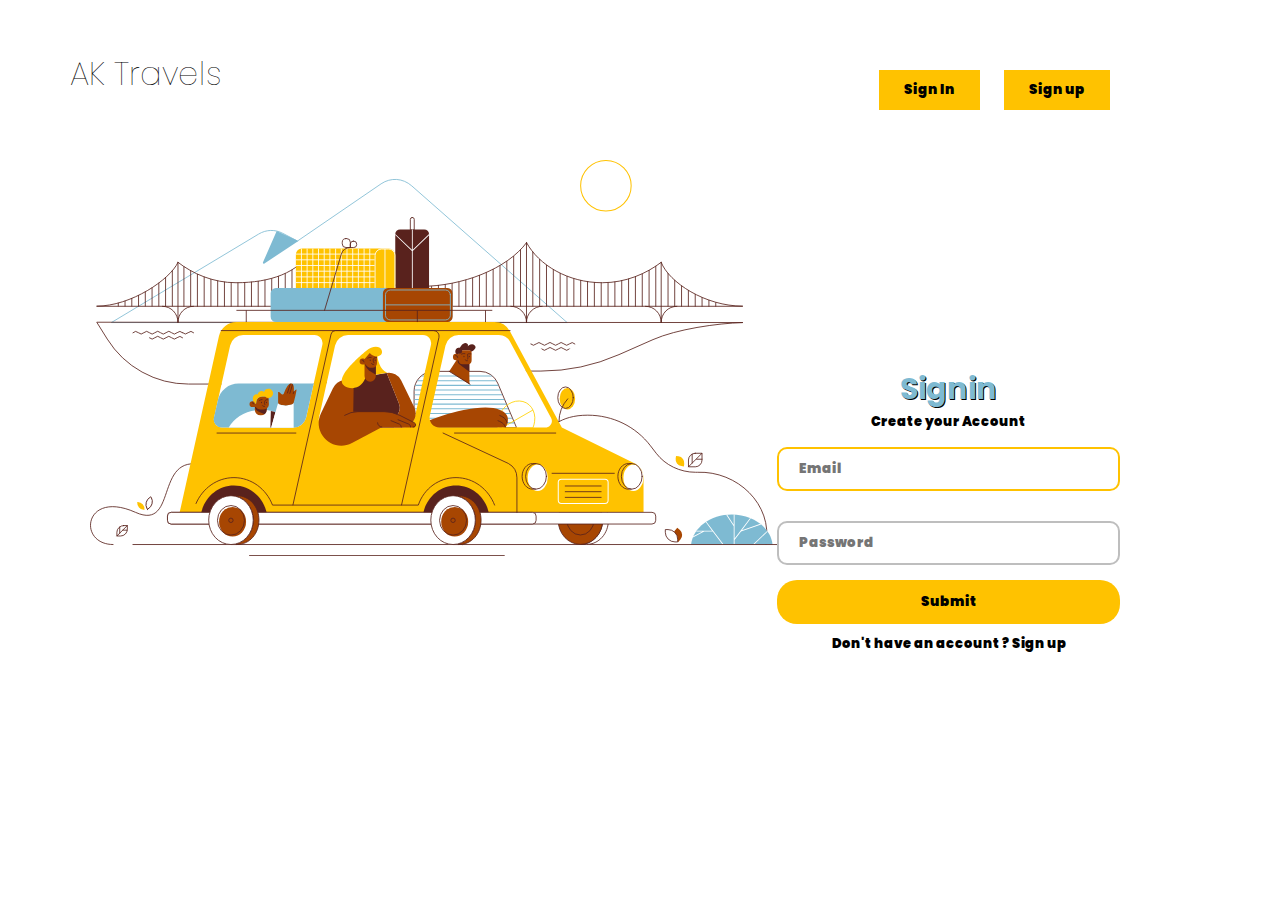
<file: index.html>
<!DOCTYPE html>
<html lang="en">
<head>
    <meta charset="UTF-8">
    <meta http-equiv="X-UA-Compatible" content="IE=edge">
    <meta name="viewport" content="width=device-width, initial-scale=1.0">
    <title>AK TRAVELS</title>
    <link rel="preconnect" href="https://fonts.gstatic.com">
    <link href="https://fonts.googleapis.com/css2?family=Poppins:wght@300&display=swap" rel="stylesheet">
    <link href="https://sanjaykms.github.io/Travels/Resources/White BG Removed/drawkit-transport-scene-5.svg" sizes="any" type="image/svg" rel="icon">
    <link href="style.css" rel="stylesheet">
    <meta name="theme-color" content="#FFC200">
</head>
<body>
    <div class="container">
        <nav>
            <h1>AK Travels</h1>
            <div class="sign">
                <span class="point" onclick="myfun(event)">➤</span>
                <div id="area" class="area">
                    <button>Sign In</button>
                    <button>Sign up</button>
                </div>
            </div>
        </nav>
        <section class="main">
            <form class="sign-in" action="">
                <h2>Signin</h2>
                <p>Create your Account</p>
                <input type="email" placeholder="Email" required autofocus>
                <input type="password" placeholder="Password" required>
                <button type="submit">Submit</button>
                <p>Don't have an account ? Sign up</p>
            </form>
        </section>
    </div>
    <script src="app.js"></script>
    <script>
        document.documentElement.addEventListener("contextmenu",(e)=>{e.preventDefault()});
    </script>
</body>
</html>
</file>
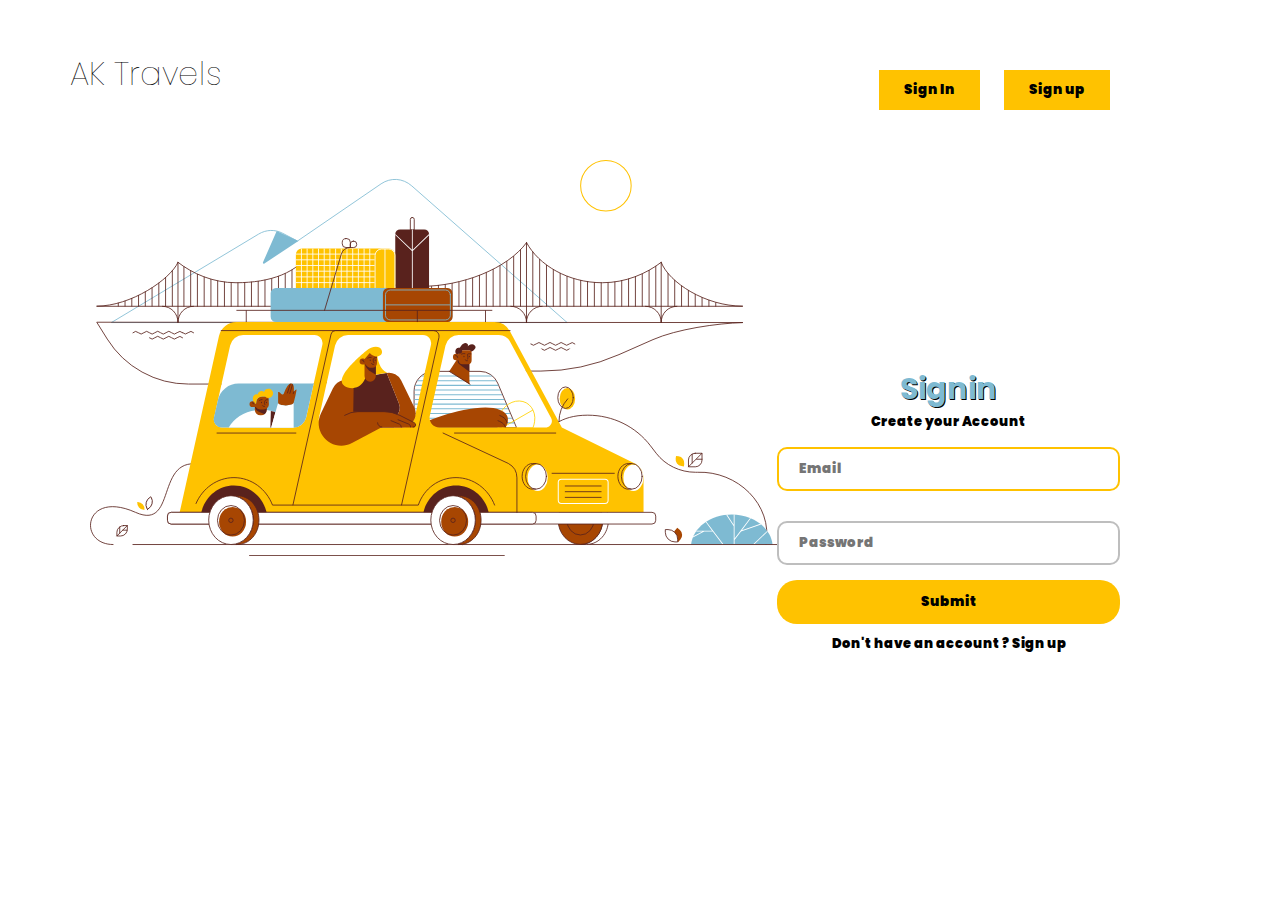
<file: Day1UI.html>
<!DOCTYPE html>
<html lang="en">
<head>
    <meta charset="UTF-8">
    <meta http-equiv="X-UA-Compatible" content="IE=edge">
    <meta name="viewport" content="width=device-width, initial-scale=1.0">
    <title>AK TRAVELS</title>
    <link rel="preconnect" href="https://fonts.gstatic.com">
    <link href="https://fonts.googleapis.com/css2?family=Poppins:wght@300&display=swap" rel="stylesheet">
    <link href="./Resources/White BG Removed/drawkit-transport-scene-5.svg" sizes="any" type="image/svg" rel="icon">
    <link href="style.css" rel="stylesheet">
    <meta name="theme-color" content="#FFC200">
</head>
<body>
    <div class="container">
        <nav>
            <h1>AK Travels</h1>
            <div class="sign">
                <span class="point" onclick="myfun(event)">⮉</span>
                <div id="area" class="area">
                    <button>Sign In</button>
                    <button>Sign up</button>
                </div>
            </div>
        </nav>
        <section class="main">
            <form class="sign-in" action="">
                <h2>Signin</h2>
                <p>Create your Account</p>
                <input type="email" placeholder="Email" required autofocus>
                <input type="password" placeholder="Password" required>
                <button type="submit">Submit</button>
                <p>Don't have an account ? Sign up</p>
            </form>
        </section>
    </div>
    <script src="app.js"></script>
    <script>
        
    </script>
</body>
</html>
</file>
<file: style.css>
*{
    margin: 0;
    padding: 0;
    box-sizing: border-box;
    font-family: 'Poppins',sans-serif;
}
.container{
    background-color: white;
    padding: 10px;
}
.container nav{
    padding: 10px;
    position: fixed;
    z-index: 2;
    width: 100%;
    background-color: white;
}
.container nav h1{
    font-weight: 100;
    font-size: 2em;
    padding: 30px 30px 30px 50px;
}
.container nav .sign{
    position: absolute;
    top: 0;
    right: 120px;
    padding: 50px;
    transition: 0.3s;
}
.container nav .sign #area button{
    padding: 10px 25px;
    background-color:#FFC200;
    border: none;
    font-weight: 900;
    margin: 10px;
    transition: 0.3s;
    cursor: pointer;
}
.container nav .sign #area button:hover,.container .main .sign-in button:hover{
    background-color:#ffd54b;
}
.container .main{
    padding: 150px 50px 50px 50px;
    background: url("./Resources/White BG Removed/drawkit-transport-scene-3.svg");
    background-position: 80px 150px;
    background-repeat: no-repeat;
    background-size: 55%;
    height: 100vh;
    display: flex;
    justify-content: right;
    align-items: center;
    flex-direction: row;
}
.container .main .sign-in{
    display: flex;
    align-items: center;
    justify-content: center;
    flex-direction: column;
    border-radius: 20px;
    margin-right: 100px;
}
.container .main .sign-in h2{
    color: #7EBAD2;
    font-size: 30px;
    text-shadow: 1px 1px black;
}
.container .main .sign-in p{
    font-weight: 900;
    font-size: 13px;
}
.container .main .sign-in input{
    margin: 15px;
    padding: 10px 20px;
    font-weight: 900;
    border-radius: 10px;
    border: 2px solid rgb(190, 190, 190);
    width: 100%;
    transition: 0.3s;
    outline: none;
}
.container .main .sign-in input:focus,.container .main .sign-in input:valid{
    border-color: #FFC200;
}
.container .main .sign-in button{
    background-color: #FFC200;
    border: none;
    width: 100%;
    padding: 12px 20px;
    border-radius: 20px;
    font-weight: 900;
    transition: 0.3s;
    margin-bottom: 10px;
}
.container nav .sign .point{
    display: none;
    font-size: 30px;
    color: #c79a07;
    transform: rotate(180deg);
}
@media (max-width:900px) {
    .container nav,.container nav h1{
        padding: 10px;
    }
    .container nav .sign{
        margin: 0;
        padding: 20px;
        right: 30px;
        top:5px;
    }
    .container nav .sign .point{
        display: block;
    }
    .container nav .sign .area{
        display: none;
    }
    .container .main{
        background-size:contain;
        object-fit: fill;
        background-position: center;
    }
    .container .main .sign-in{
        margin: 0;
        padding: 20px;
        backdrop-filter: blur(3px);
        box-shadow: 0 0 40px 10px rgb(172, 172, 172);
    }
}
</file>
